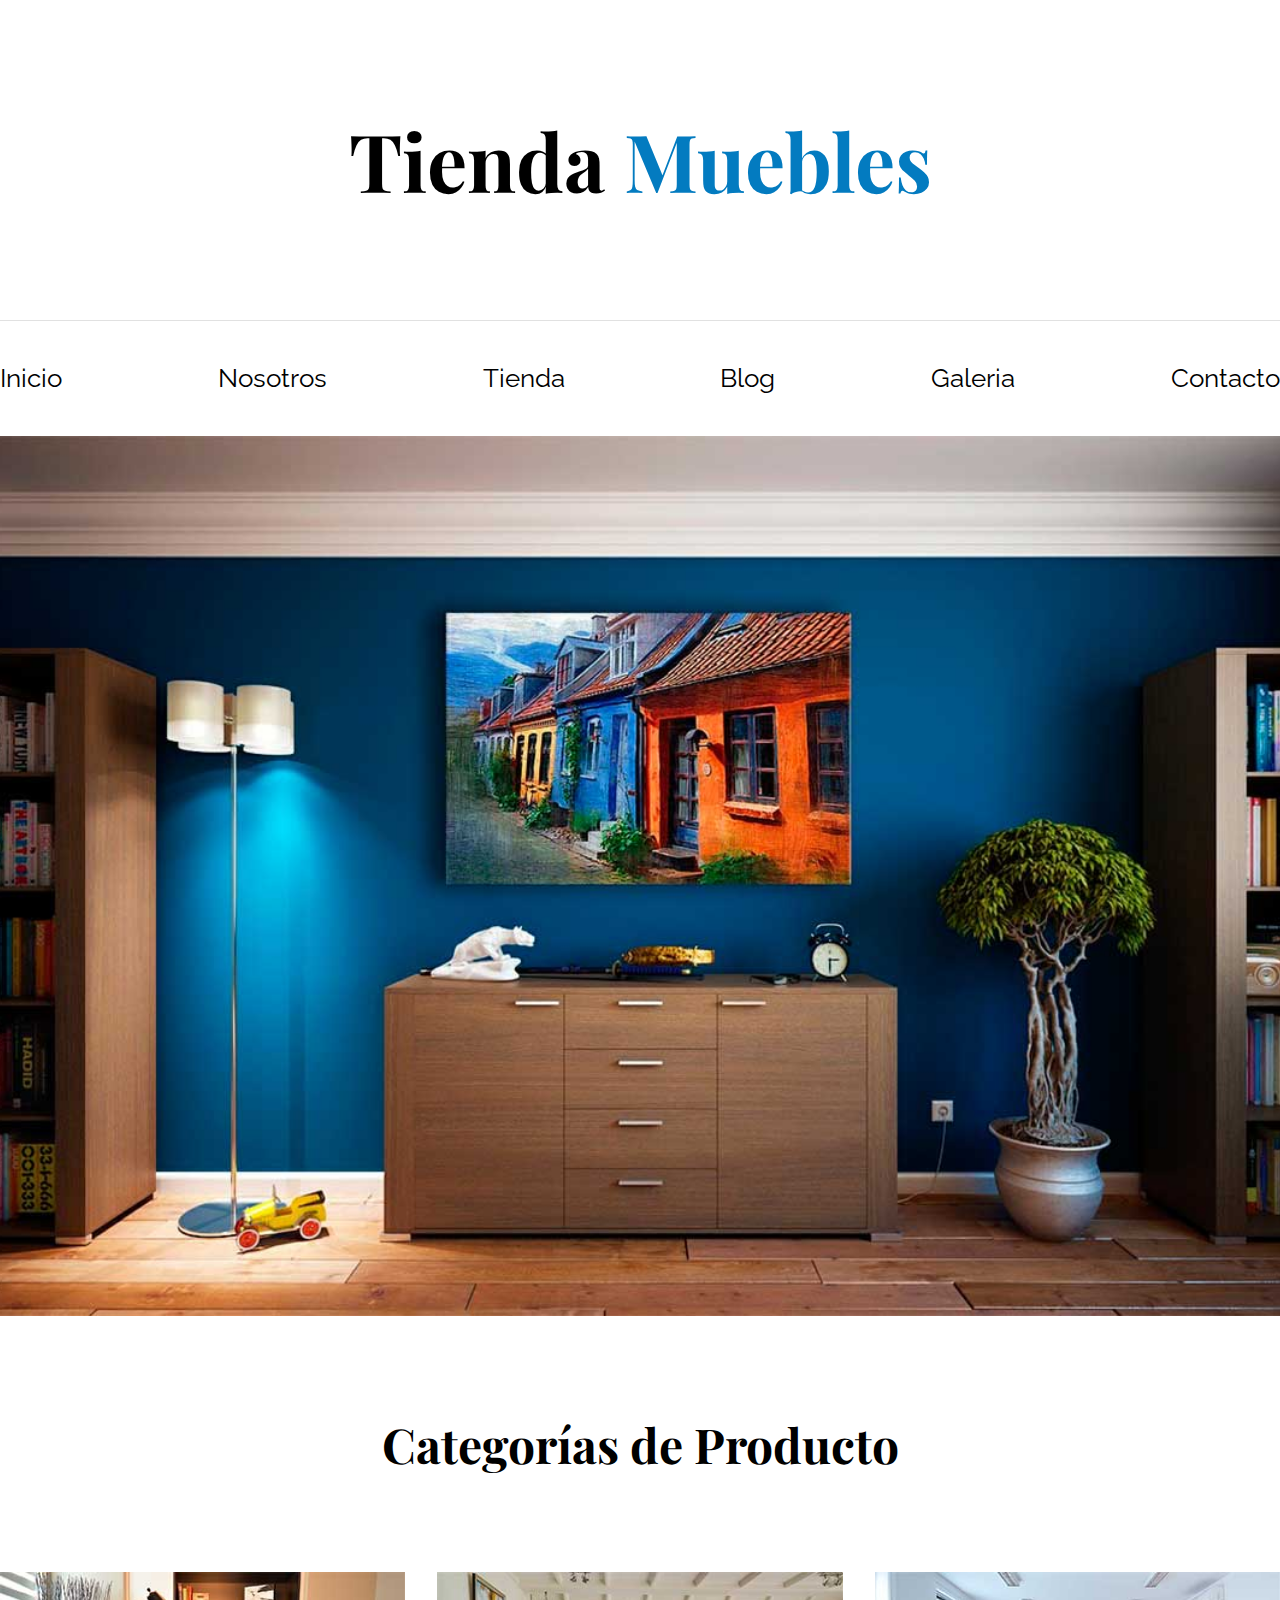
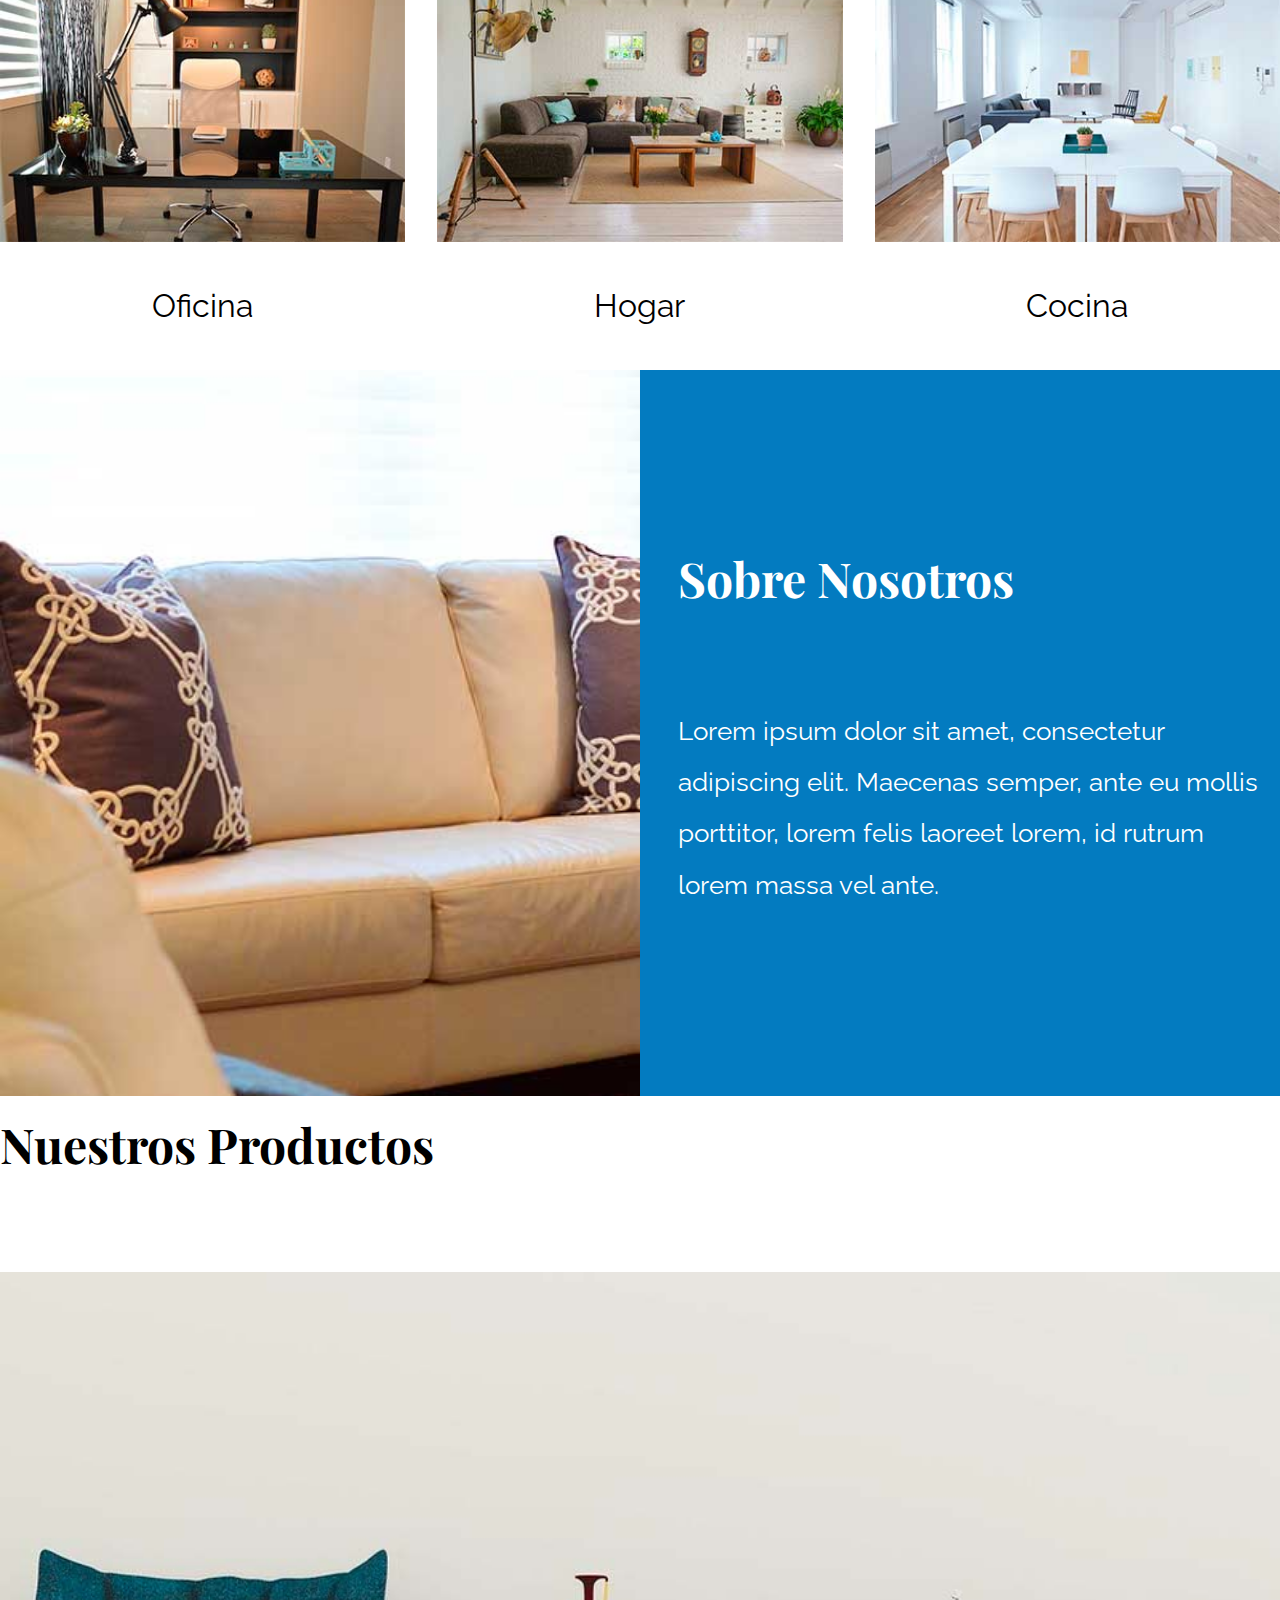
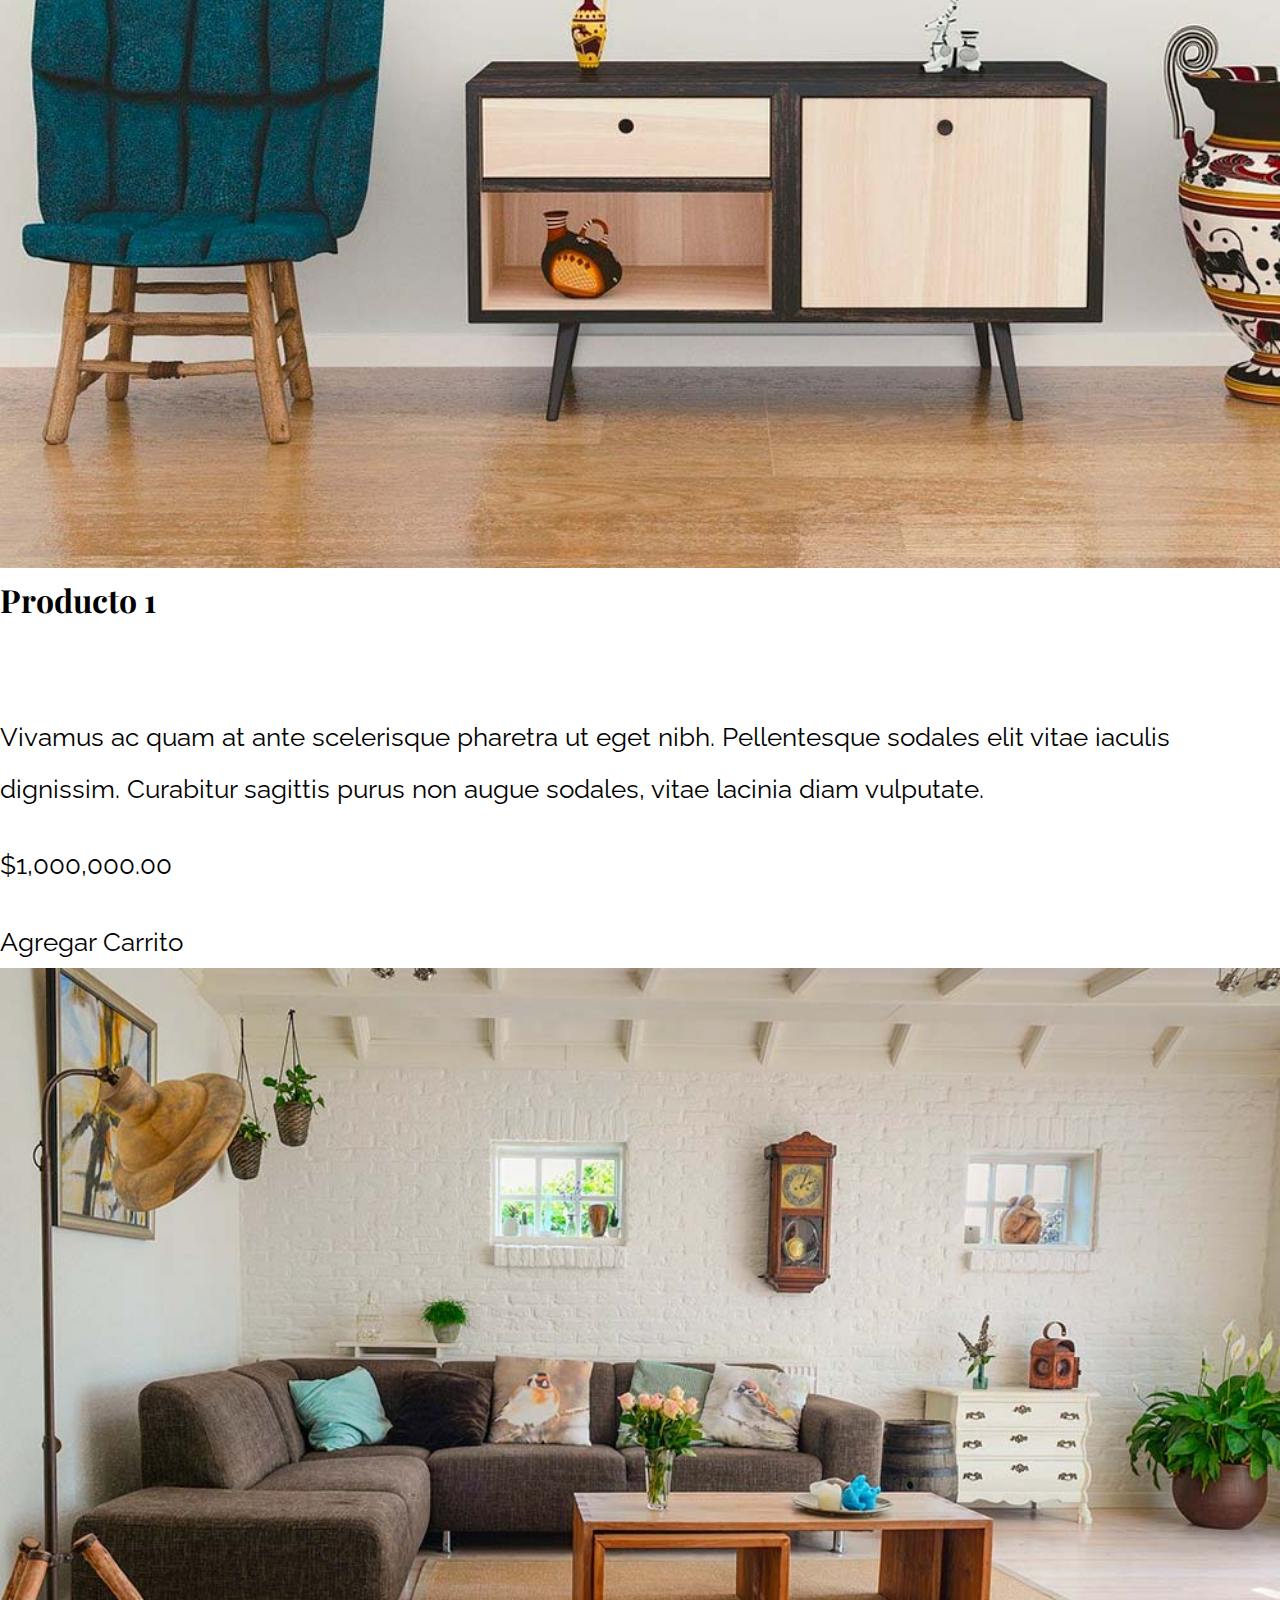
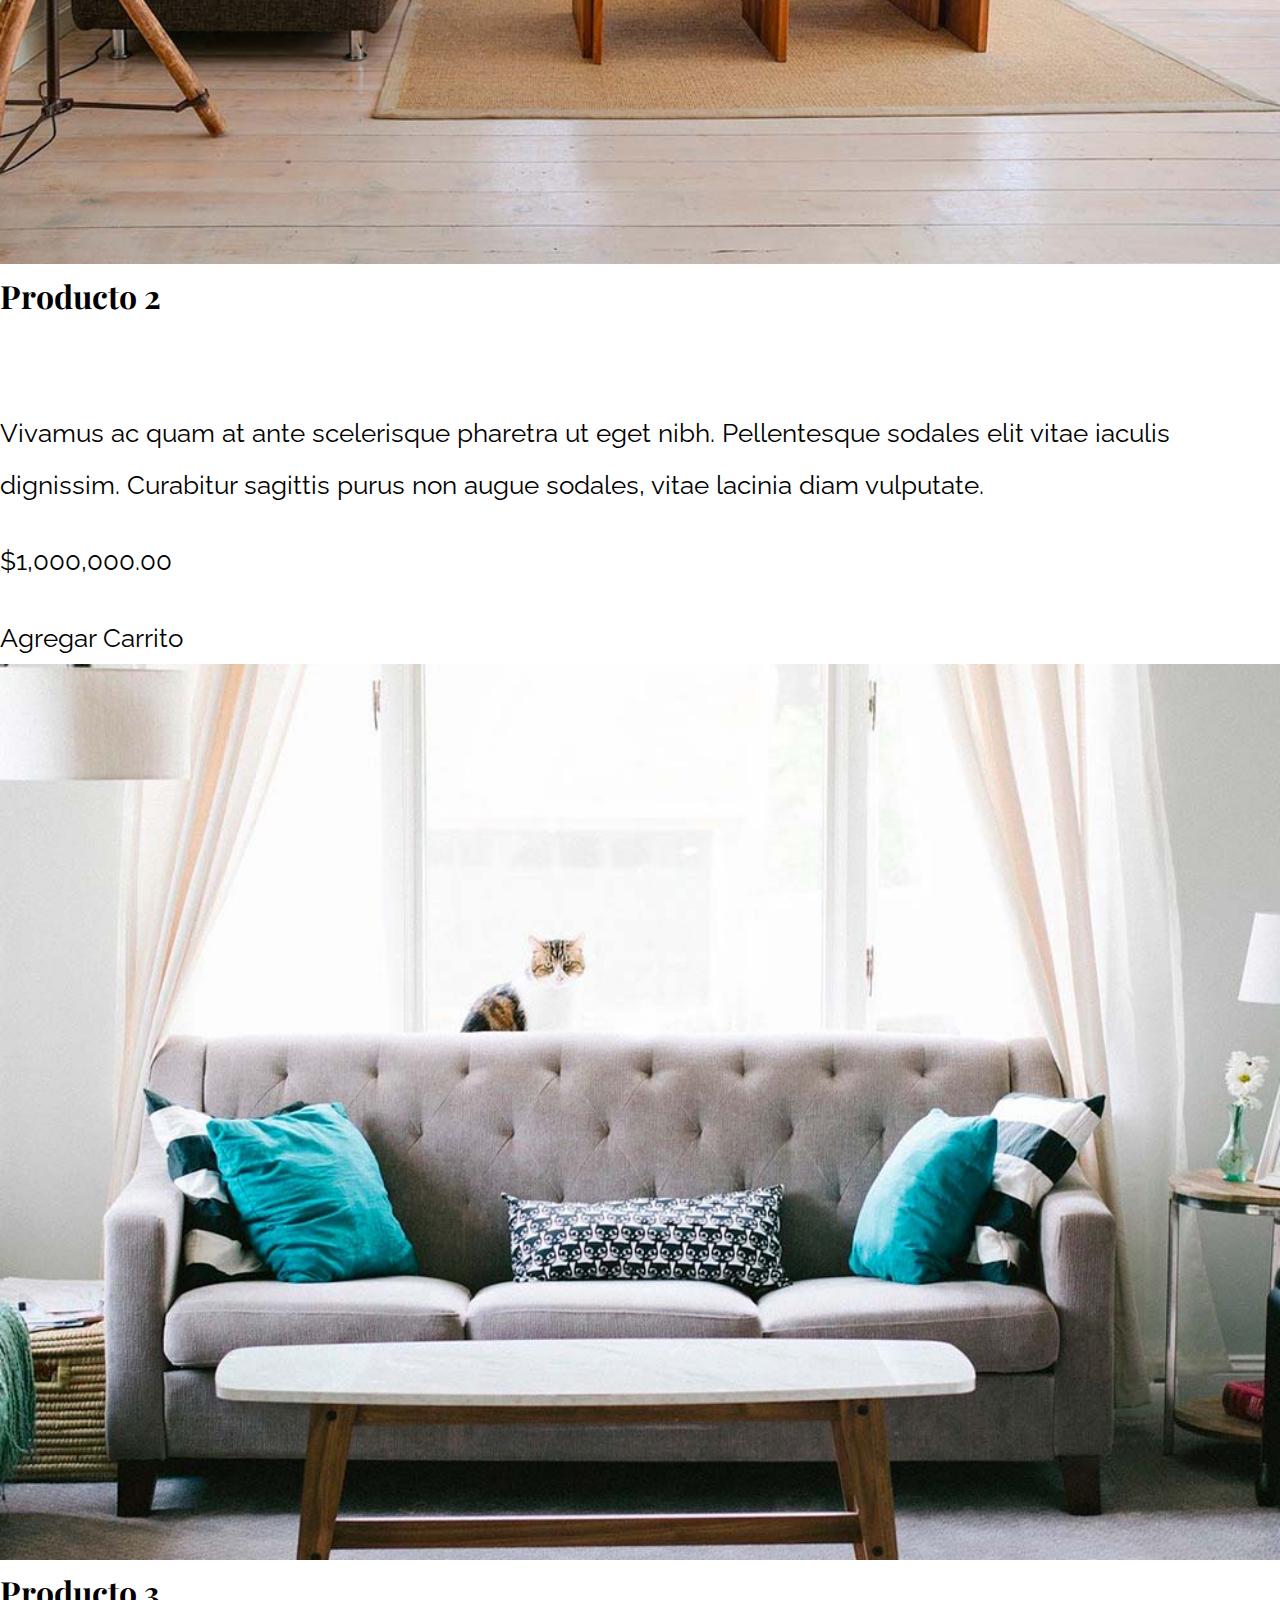
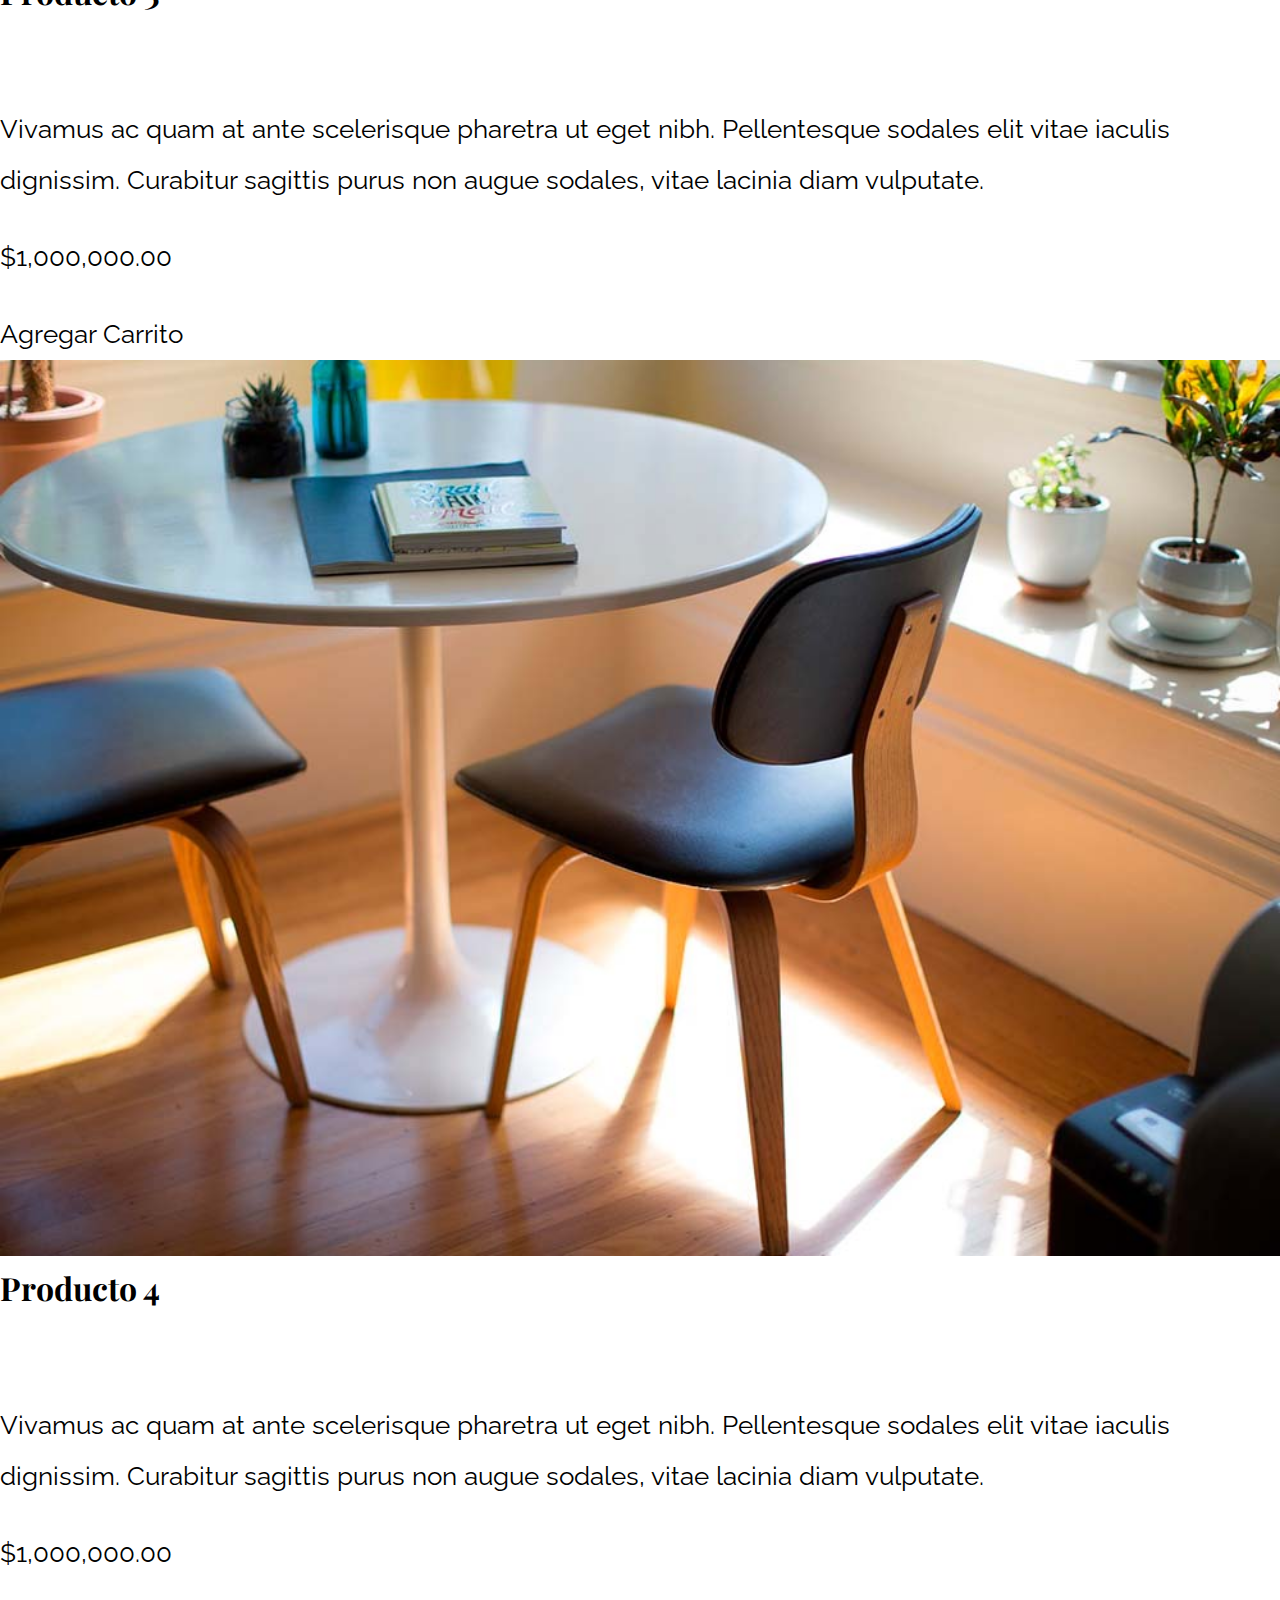
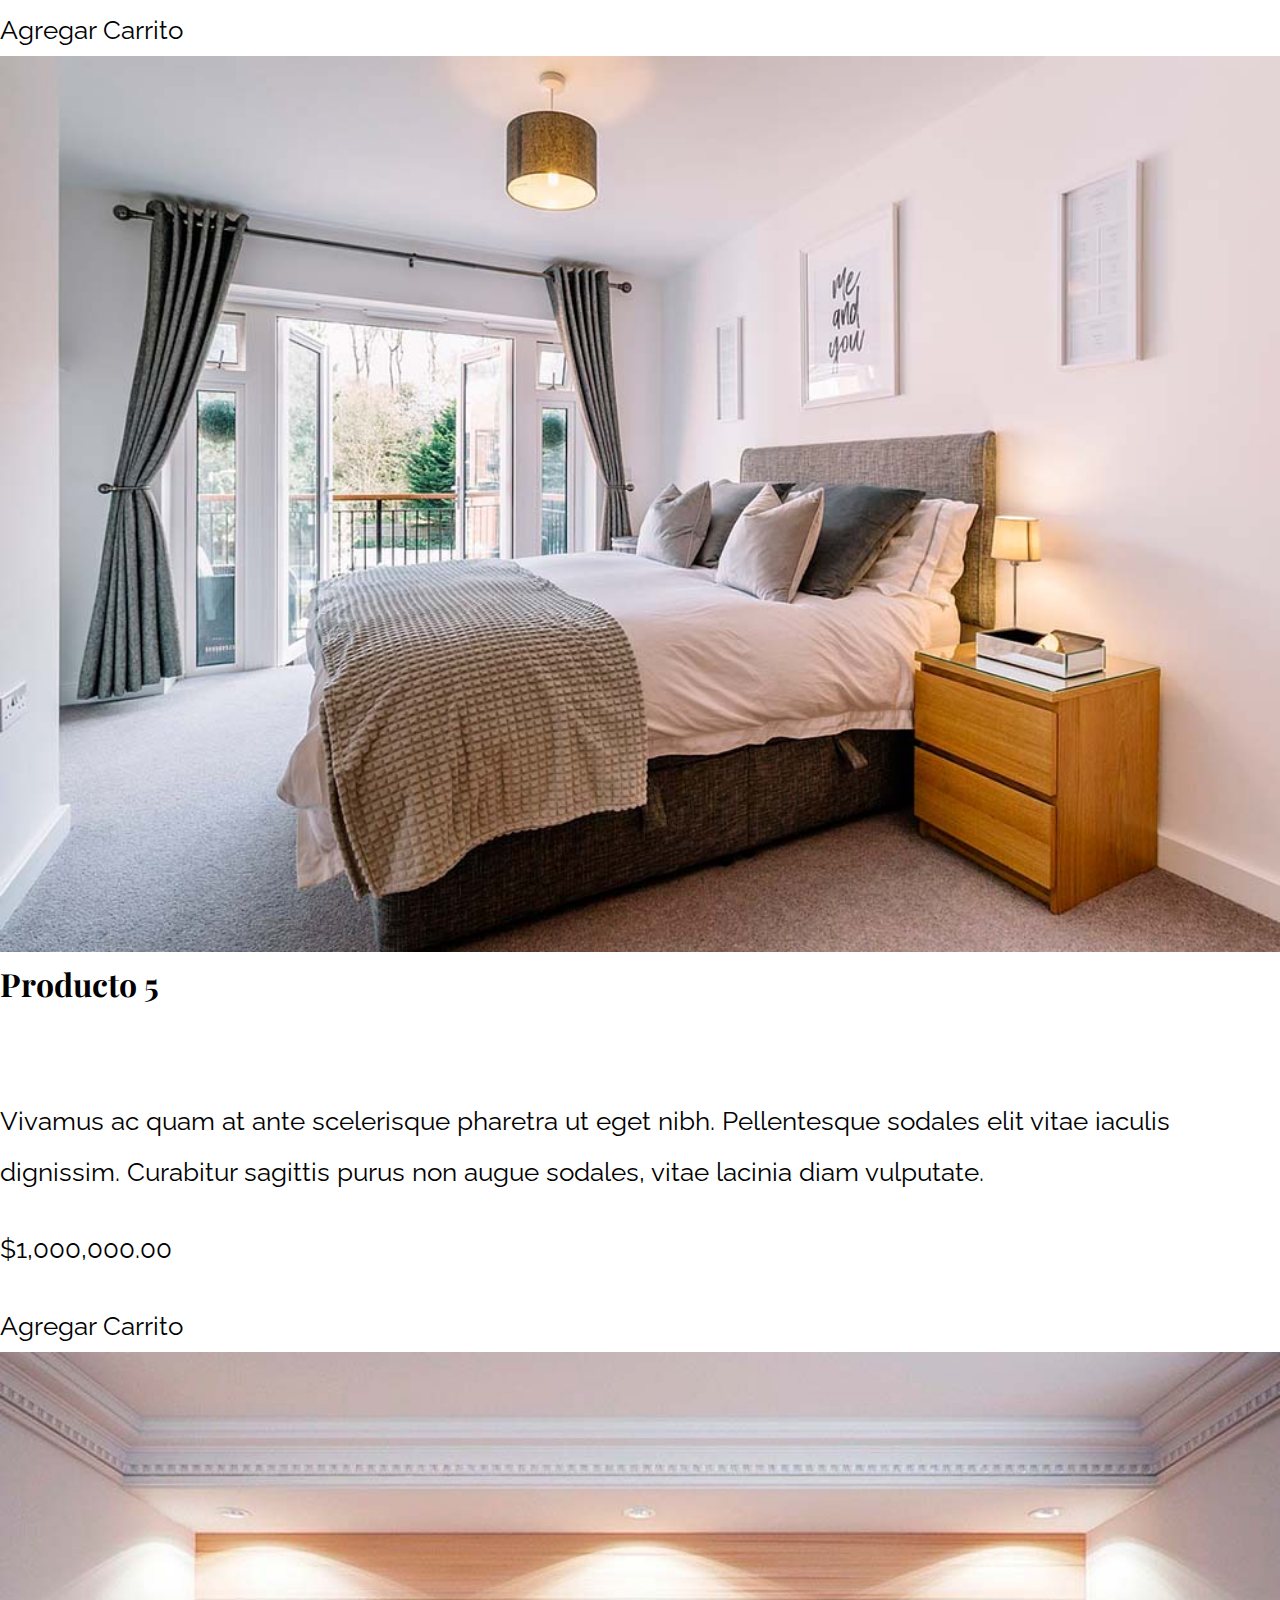
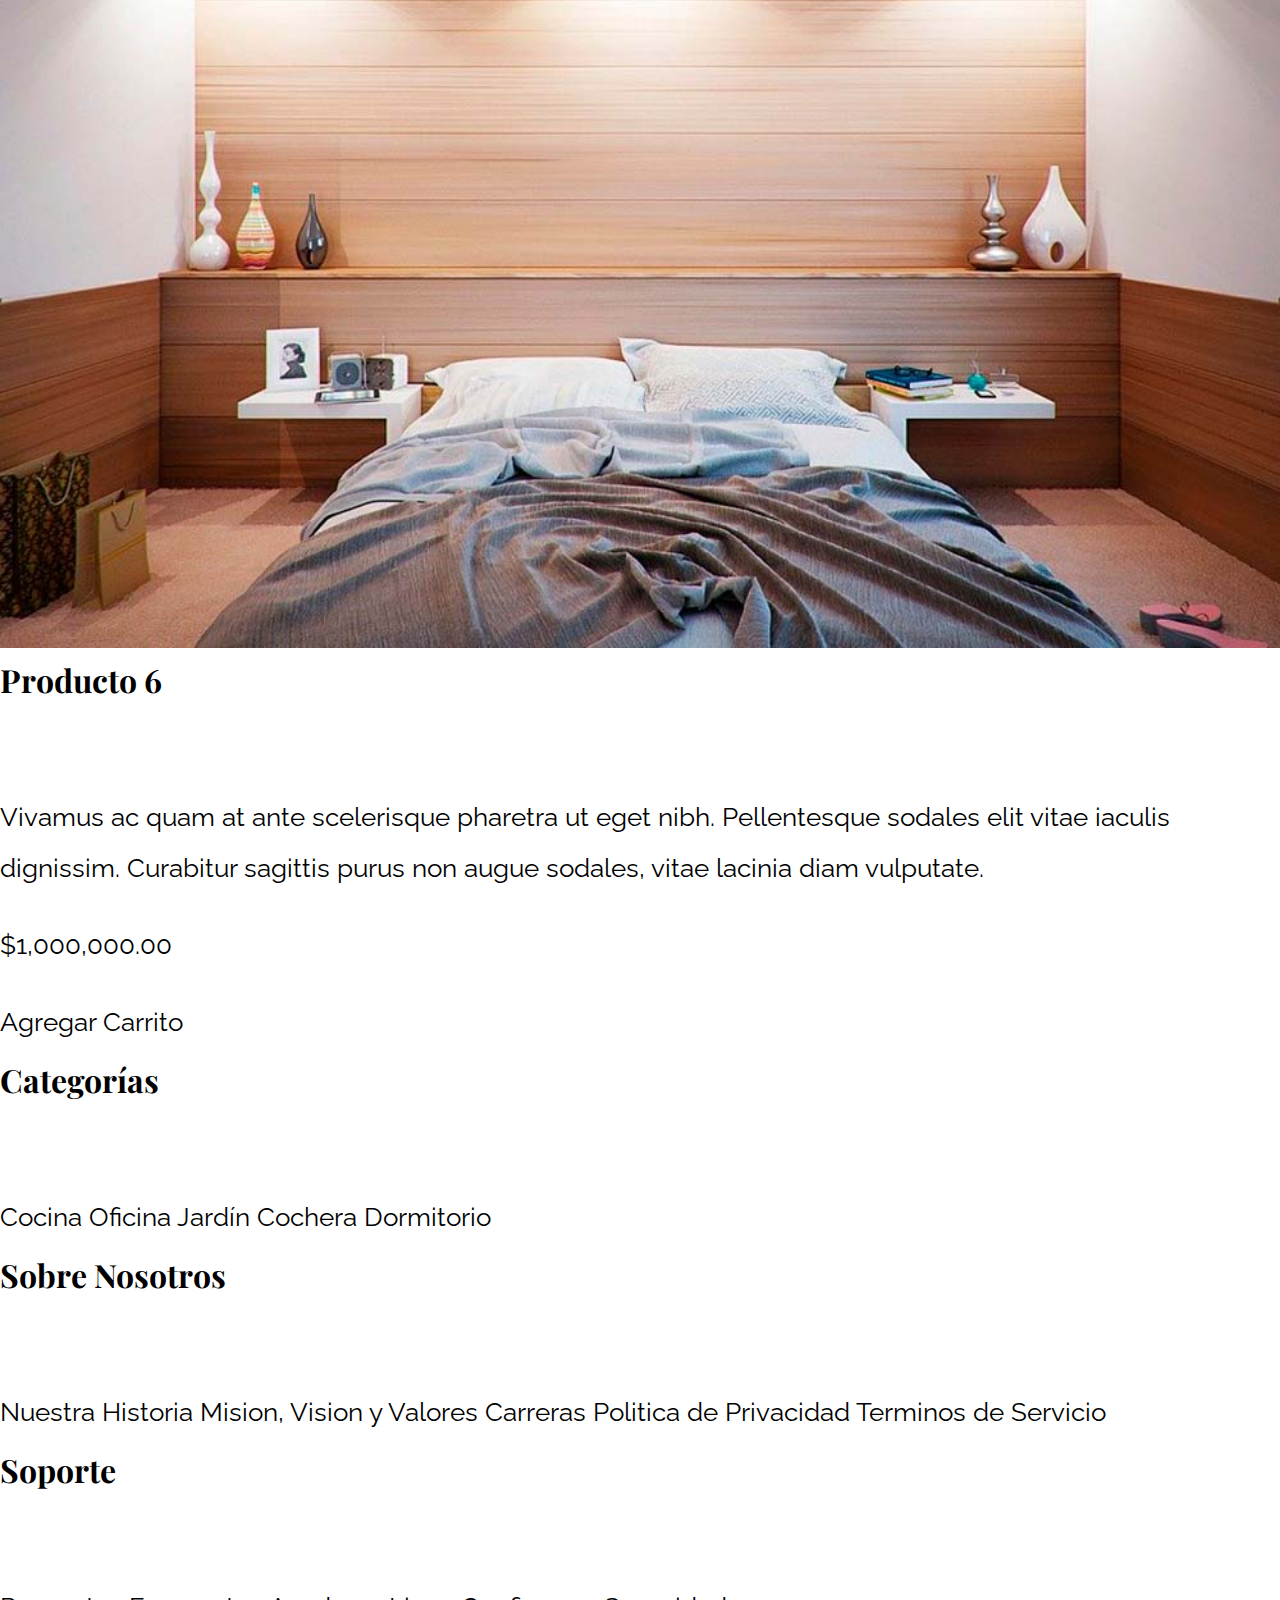
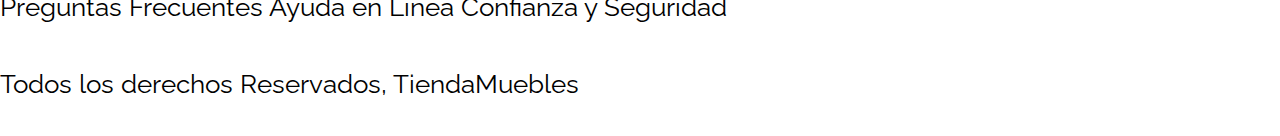
<file: ECOMMERCE/index.html>
<!doctype html>
<html lang="es">
  <head>
    <meta charset="utf-8" />
    <meta name="viewport" content="width=device-width" />
    <title>Ecommerce - Home</title>
    <link href="css/normalize.css" rel="stylesheet" type="text/css" />
    <link rel="preconnect" href="https://fonts.googleapis.com" />
    <link rel="preconnect" href="https://fonts.gstatic.com" crossorigin />
    <link
      href="https://fonts.googleapis.com/css2?family=Playfair+Display:wght@700&family=Raleway:wght@400;700;900&display=swap"
      rel="stylesheet"
    />
    <link href="css/app.css" rel="stylesheet" type="text/css" />
  </head>

  <body>
    <header>
      <h1 class="nombre-sitio">Tienda <span>Muebles</span></h1>
    </header>

    <div class="contenedor-navegacion">
      <nav class="nav-principal contenedor">
        <a href="index.html">Inicio</a>
        <a href="nosotros.html">Nosotros</a>
        <a href="tienda.html">Tienda</a>
        <a href="blog.html">Blog</a>
        <a href="galeria.html">Galeria</a>
        <a href="contacto.html">Contacto</a>
      </nav>
    </div>

    <div class="hero"></div>

    <section class="contenedor categorias">
      <h2>Categorías de Producto</h2>

      <div class="listado-categorias">
        <div>
          <img src="img/categoria1.jpg" alt="Imagen Categoria" />
          <a href="">Oficina</a>
        </div>

        <div>
          <img src="img/categoria2.jpg" alt="Imagen Categoria" />
          <a href="">Hogar</a>
        </div>

        <div>
          <img src="img/categoria3.jpg" alt="Imagen Categoria" />
          <a href="">Cocina</a>
        </div>
      </div>
    </section>

    <section class="sobre-nosotros">
      <div class="contenedor sobre-nosotros-grid">
        <div class="texto-nosotros">
          <h2>Sobre Nosotros</h2>
          <p>
            Lorem ipsum dolor sit amet, consectetur adipiscing elit. Maecenas
            semper, ante eu mollis porttitor, lorem felis laoreet lorem, id
            rutrum lorem massa vel ante.
          </p>
        </div>
      </div>
    </section>

    <main class="contenido-principal contenedor">
      <h2>Nuestros Productos</h2>

      <div class="listado-productos">
        <div class="producto">
          <img src="img/producto1.jpg" alt="Imagen Producto" />
          <div class="texto-producto">
            <h3>Producto 1</h3>
            <p>
              Vivamus ac quam at ante scelerisque pharetra ut eget nibh.
              Pellentesque sodales elit vitae iaculis dignissim. Curabitur
              sagittis purus non augue sodales, vitae lacinia diam vulputate.
            </p>
            <p>$1,000,000.00</p>

            <a href="#">Agregar Carrito</a>
          </div>
          <!-- Información del Producto -->
        </div>
        <!-- Producto -->
        <div class="producto">
          <img src="img/producto2.jpg" alt="Imagen Producto" />
          <div class="texto-producto">
            <h3>Producto 2</h3>
            <p>
              Vivamus ac quam at ante scelerisque pharetra ut eget nibh.
              Pellentesque sodales elit vitae iaculis dignissim. Curabitur
              sagittis purus non augue sodales, vitae lacinia diam vulputate.
            </p>
            <p>$1,000,000.00</p>

            <a href="#">Agregar Carrito</a>
          </div>
          <!-- Información del Producto -->
        </div>
        <!-- Producto -->
        <div class="producto">
          <img src="img/producto3.jpg" alt="Imagen Producto" />
          <div class="texto-producto">
            <h3>Producto 3</h3>
            <p>
              Vivamus ac quam at ante scelerisque pharetra ut eget nibh.
              Pellentesque sodales elit vitae iaculis dignissim. Curabitur
              sagittis purus non augue sodales, vitae lacinia diam vulputate.
            </p>
            <p>$1,000,000.00</p>

            <a href="#">Agregar Carrito</a>
          </div>
          <!-- Información del Producto -->
        </div>
        <!-- Producto -->
        <div class="producto">
          <img src="img/producto4.jpg" alt="Imagen Producto" />
          <div class="texto-producto">
            <h3>Producto 4</h3>
            <p>
              Vivamus ac quam at ante scelerisque pharetra ut eget nibh.
              Pellentesque sodales elit vitae iaculis dignissim. Curabitur
              sagittis purus non augue sodales, vitae lacinia diam vulputate.
            </p>
            <p>$1,000,000.00</p>

            <a href="#">Agregar Carrito</a>
          </div>
          <!-- Información del Producto -->
        </div>
        <!-- Producto -->
        <div class="producto">
          <img src="img/producto5.jpg" alt="Imagen Producto" />
          <div class="texto-producto">
            <h3>Producto 5</h3>
            <p>
              Vivamus ac quam at ante scelerisque pharetra ut eget nibh.
              Pellentesque sodales elit vitae iaculis dignissim. Curabitur
              sagittis purus non augue sodales, vitae lacinia diam vulputate.
            </p>
            <p>$1,000,000.00</p>

            <a href="#">Agregar Carrito</a>
          </div>
          <!-- Información del Producto -->
        </div>
        <!-- Producto -->
        <div class="producto">
          <img src="img/producto6.jpg" alt="Imagen Producto" />
          <div class="texto-producto">
            <h3>Producto 6</h3>
            <p>
              Vivamus ac quam at ante scelerisque pharetra ut eget nibh.
              Pellentesque sodales elit vitae iaculis dignissim. Curabitur
              sagittis purus non augue sodales, vitae lacinia diam vulputate.
            </p>
            <p>$1,000,000.00</p>

            <a href="#">Agregar Carrito</a>
          </div>
          <!-- Información del Producto -->
        </div>
        <!-- Producto -->
      </div>
      <!-- Fin del Listado de Productos -->
    </main>

    <footer>
      <div>
        <h3>Categorías</h3>

        <nav class="navegacion">
          <a href="#">Cocina</a>
          <a href="#">Oficina</a>
          <a href="#">Jardín</a>
          <a href="#">Cochera</a>
          <a href="#">Dormitorio</a>
        </nav>
      </div>
      <div>
        <h3>Sobre Nosotros</h3>

        <nav class="navegacion">
          <a href="#">Nuestra Historia</a>
          <a href="#">Mision, Vision y Valores</a>
          <a href="#">Carreras</a>
          <a href="#">Politica de Privacidad</a>
          <a href="#">Terminos de Servicio</a>
        </nav>
      </div>
      <div>
        <h3>Soporte</h3>
        <nav class="navegacion">
          <a href="#">Preguntas Frecuentes</a>
          <a href="#">Ayuda en Linea</a>
          <a href="#">Confianza y Seguridad</a>
        </nav>
      </div>

      <p>Todos los derechos Reservados, TiendaMuebles</p>
    </footer>
  </body>
</html>
</file>
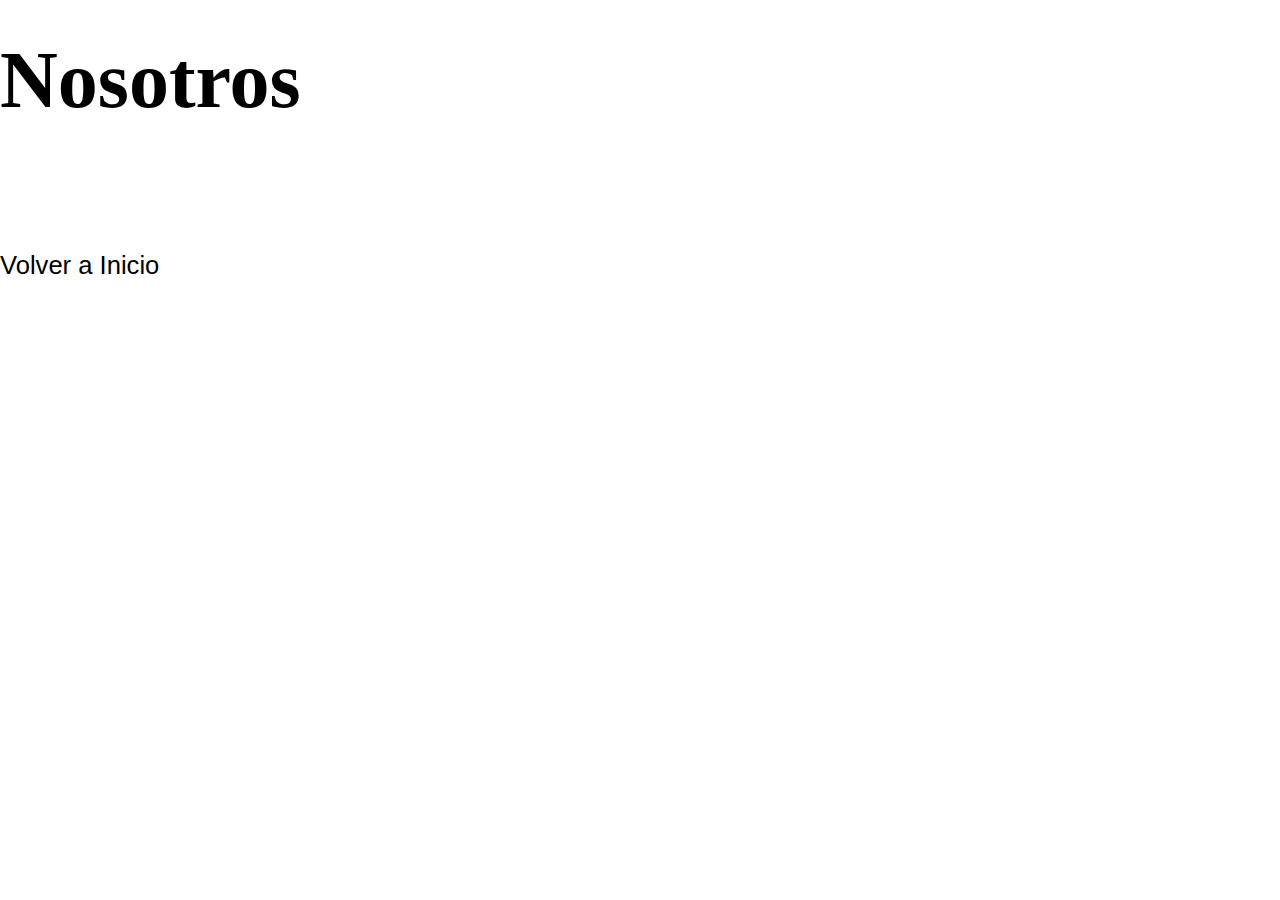
<file: ECOMMERCE/nosotros.html>
<!doctype html>
<html>
  <head>
    <meta charset="utf-8" />
    <meta name="viewport" content="width=device-width" />
    <title>Ecommerce</title>
    <link href="css/normalize.css" rel="stylesheet" type="text/css" />
    <link href="css/app.css" rel="stylesheet" type="text/css" />
  </head>

  <body>
    <main>
      <h1 class="title">Nosotros</h1>

      <a href="index.html">Volver a Inicio</a>
    </main>
  </body>
</html>
</file>
<file: ECOMMERCE/css/app.css>
.html {
  box-sizing: border-box;
  /** Se aplica a todos los elementos **/
  font-size: 62.5%;
  /*1rem igual a 10px*/
}

*,
*:before,
*:after {
  box-sizing: inherit;
}

/** Globales **/
body {
  font-family: 'Raleway', sans-serif;
  font-size: 1.6rem;
  line-height: 2;
}

h1,
h2,
h3 {
  font-family: 'Playfair Display', serif;
  margin: 0 0 5rem 0;
}

h1 {
  font-size: 5rem;
}

h2 {
  font-size: 3rem;
}

h3 {
  font-size: 2rem;
}

a {
  text-decoration: none;
  color: #000;
}

.contenedor {
  max-width: 120rem;
  margin: 0 auto;
}

img {
  width: 100%;
  display: block;
}

/** Header y Navegacion **/
.nombre-sitio {
  margin-top: 5rem;
  text-align: center;
}


.nombre-sitio span {
  color: #037bc0;
}

.contenedor-navegacion {
  border-top: 1px solid #e1e1e1;
}

.nav-principal {
  padding: 2rem 0;
  display: flex;
  justify-content: space-between;

}

.hero {
  background-image: url(../img/principal.jpg);
  background-repeat: no-repeat;
  background-size: cover;
  background-position: center top;
  height: 55rem;
}

/** Categorias **/
.categorias {
  padding-top: 5rem;
}

.categorias h2 {
  text-align: center;
}

.categorias a {
  text-align: center;
  display: block;
  padding: 2rem;
  font-size: 2rem;
}

.categorias a:hover {
  background-color: #037bc0;
  color: #FFFFFF;
  border-bottom-right-radius: 1rem;
  border-bottom-left-radius: 1rem;
}

.listado-categorias {
  display: grid;
  grid-template-columns: repeat(3, 1fr);
  gap: 2rem;
}

/** Sobre Nosotros **/
.sobre-nosotros {
  background-image: linear-gradient(to right, transparent 50%, #037bc0 50%, #037bc0 100%), url(../img/nosotros.jpg);
  background-position: left center;
  padding: 10rem 0;
  background-repeat: no-repeat;
  background-size: 100%, 100rem;
}

.sobre-nosotros-grid {
  display: flex;
  justify-content: flex-end;
}

.texto-nosotros {
  flex-basis: 47%;
  color: #FFFFFF;
}

/** Listado de Productos**/

.contenido-principal {
  
}

.listado-productos {
  
}
</file>
